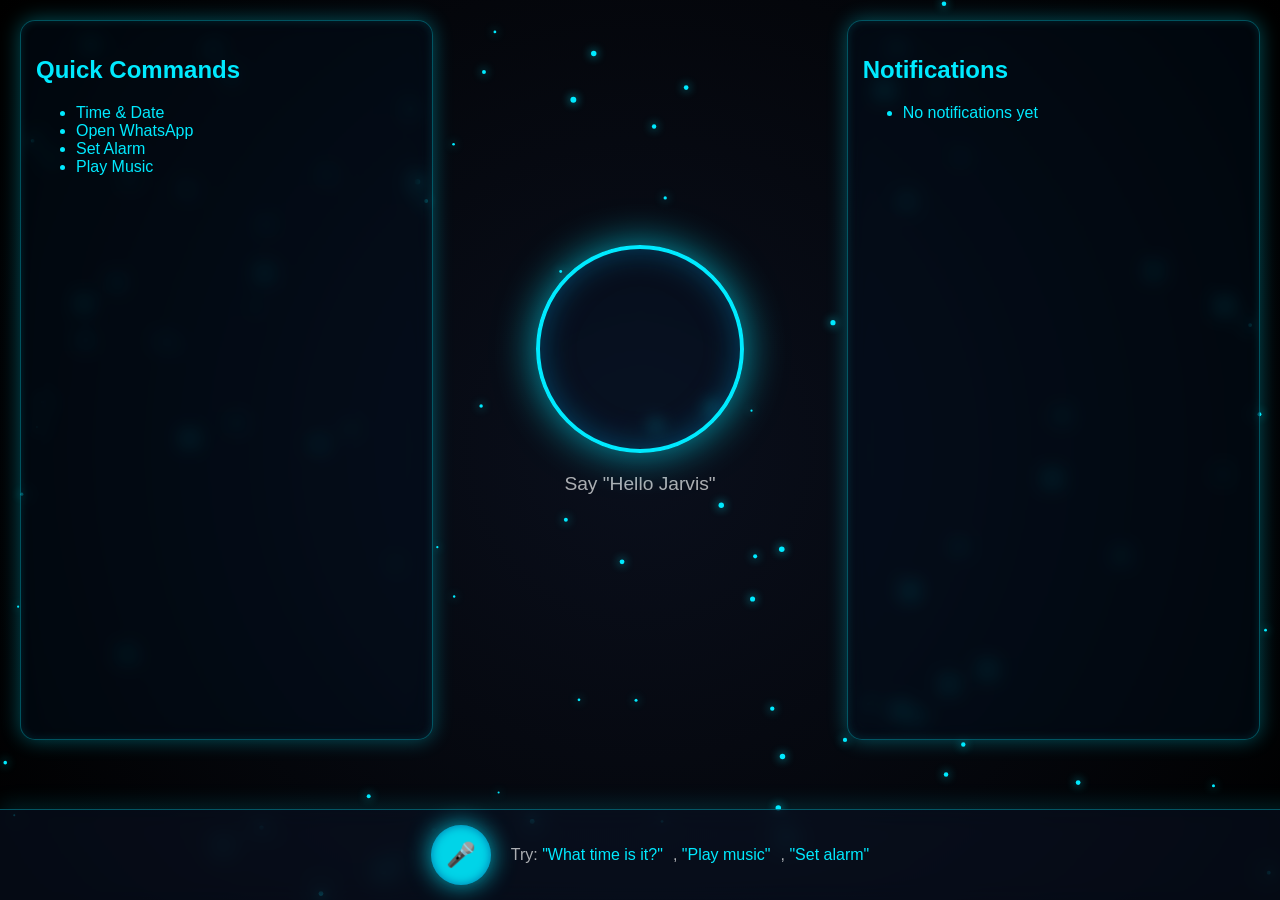
<file: index.html>
<!DOCTYPE html>
<html lang="en">
<head>
  <meta google-site-verification: googled1f83d5da1e88fc2.html>
  <meta charset="UTF-8">
  <meta name="viewport" content="width=device-width, initial-scale=1.0">
  <title>Jarvis Assistant</title>
  <link rel="stylesheet" href="style.css">
</head>
<body>
  <!-- Background Canvas -->
  <canvas id="bgCanvas"></canvas>

  <!-- Main Container -->
  <div class="container">
    <!-- Left Panel -->
    <div class="panel left-panel">
      <h2>Quick Commands</h2>
      <ul>
        <li>Time & Date</li>
        <li>Open WhatsApp</li>
        <li>Set Alarm</li>
        <li>Play Music</li>
      </ul>
    </div>

    <!-- Central HUD -->
    <div class="hud">
      <div class="circle"></div>
      <p class="status">Say "Hello Jarvis"</p>
    </div>

    <!-- Right Panel -->
    <div class="panel right-panel">
      <h2>Notifications</h2>
      <ul id="notifications">
        <li>No notifications yet</li>
      </ul>
    </div>
  </div>

  <!-- Bottom Dock -->
  <div class="dock">
    <button id="mic-btn">🎤</button>
    <div class="suggestions">
      Try: <span>"What time is it?"</span>, <span>"Play music"</span>, <span>"Set alarm"</span>
    </div>
  </div>

  <script src="script.js"></script>
</body>
</html>
</file>
<file: style.css>
/* Background canvas */
#bgCanvas {
  position: fixed;
  top: 0;
  left: 0;
  width: 100%;
  height: 100%;
  z-index: -1;
  background: radial-gradient(circle at center, #0a0f1c, #000);
}

/* Optional tech grid overlay */
body::before {
  content: "";
  position: fixed;
  top: 0;
  left: 0;
  width: 100%;
  height: 100%;
  background-image: linear-gradient(#00eaff22 1px, transparent 1px),
                    linear-gradient(90deg, #00eaff22 1px, transparent 1px);
  background-size: 50px 50px;
  z-index: -1;
  animation: gridMove 20s linear infinite;
}

@keyframes gridMove {
  from { background-position: 0 0; }
  to   { background-position: 50px 50px; }
}

/* General Style */
body {
  margin: 0;
  font-family: 'Orbitron', sans-serif;
  color: #00eaff;
  overflow: hidden;
}

/* Container Layout */
.container {
  display: grid;
  grid-template-columns: 1fr 1fr 1fr;
  height: 80vh;
  padding: 20px;
}

/* Panels - holographic glass effect */
.panel {
  background: rgba(0, 20, 40, 0.3);
  border: 1px solid #00eaff55;
  border-radius: 15px;
  padding: 15px;
  box-shadow: 0 0 20px #00eaff55, inset 0 0 10px #00eaff22;
  backdrop-filter: blur(10px);
  -webkit-backdrop-filter: blur(10px);
  color: #00eaff;
  transition: 0.3s ease-in-out;
}

.panel:hover {
  background: rgba(0, 40, 80, 0.4);
  box-shadow: 0 0 30px #00eaff99, inset 0 0 15px #00eaff33;
}

/* HUD Core */
.hud {
  display: flex;
  flex-direction: column;
  justify-content: center;
  align-items: center;
}

.circle {
  width: 200px;
  height: 200px;
  border-radius: 50%;
  border: 4px solid #00eaff;
  background: rgba(0, 30, 60, 0.2);
  backdrop-filter: blur(8px);
  -webkit-backdrop-filter: blur(8px);
  box-shadow: 0 0 40px #00eaffaa, inset 0 0 30px #0077aa88;
  animation: idlePulse 3s infinite;
  transition: all 0.3s ease-in-out;
}

.status {
  margin-top: 20px;
  font-size: 1.2rem;
  text-align: center;
  color: #ffffffaa;
}

/* Bottom Dock */
.dock {
  position: fixed;
  bottom: 0;
  width: 100%;
  background: rgba(10, 20, 40, 0.5);
  backdrop-filter: blur(12px);
  -webkit-backdrop-filter: blur(12px);
  padding: 15px;
  display: flex;
  justify-content: center;
  align-items: center;
  border-top: 1px solid #00eaff55;
  box-shadow: 0 -5px 20px #00eaff22;
}

#mic-btn {
  background: rgba(0, 234, 255, 0.9);
  border: none;
  border-radius: 50%;
  width: 60px;
  height: 60px;
  font-size: 1.5rem;
  cursor: pointer;
  box-shadow: 0 0 25px #00eaffcc, inset 0 0 10px #0077aa;
  transition: 0.2s;
}

#mic-btn:hover {
  transform: scale(1.1);
  box-shadow: 0 0 40px #00eaff, inset 0 0 15px #0077aa;
}

.suggestions {
  margin-left: 20px;
  color: #ffffffaa;
}

.suggestions span {
  color: #00eaff;
  margin-right: 10px;
}

/* Animations */
@keyframes idlePulse {
  0%   { box-shadow: 0 0 10px #00eaff, inset 0 0 20px #0077aa; }
  50%  { box-shadow: 0 0 40px #00eaff, inset 0 0 40px #0077aa; }
  100% { box-shadow: 0 0 10px #00eaff, inset 0 0 20px #0077aa; }
}

@keyframes listenPulse {
  0%   { transform: scale(1); box-shadow: 0 0 20px #00ffcc, inset 0 0 30px #00ffaa; }
  50%  { transform: scale(1.2); box-shadow: 0 0 60px #00ffcc, inset 0 0 50px #00ffaa; }
  100% { transform: scale(1); box-shadow: 0 0 20px #00ffcc, inset 0 0 30px #00ffaa; }
}

@keyframes speakPulse {
  0%   { transform: scale(1); box-shadow: 0 0 20px #ff00ff, inset 0 0 30px #aa00aa; }
  50%  { transform: scale(1.15); box-shadow: 0 0 60px #ff00ff, inset 0 0 50px #aa00aa; }
  100% { transform: scale(1); box-shadow: 0 0 20px #ff00ff, inset 0 0 30px #aa00aa; }
}

.circle.listening {
  animation: listenPulse 1.5s infinite;
  border-color: #00ffaa;
}

.circle.speaking {
  animation: speakPulse 1.5s infinite;
  border-color: #ff00ff;
}
</file>
